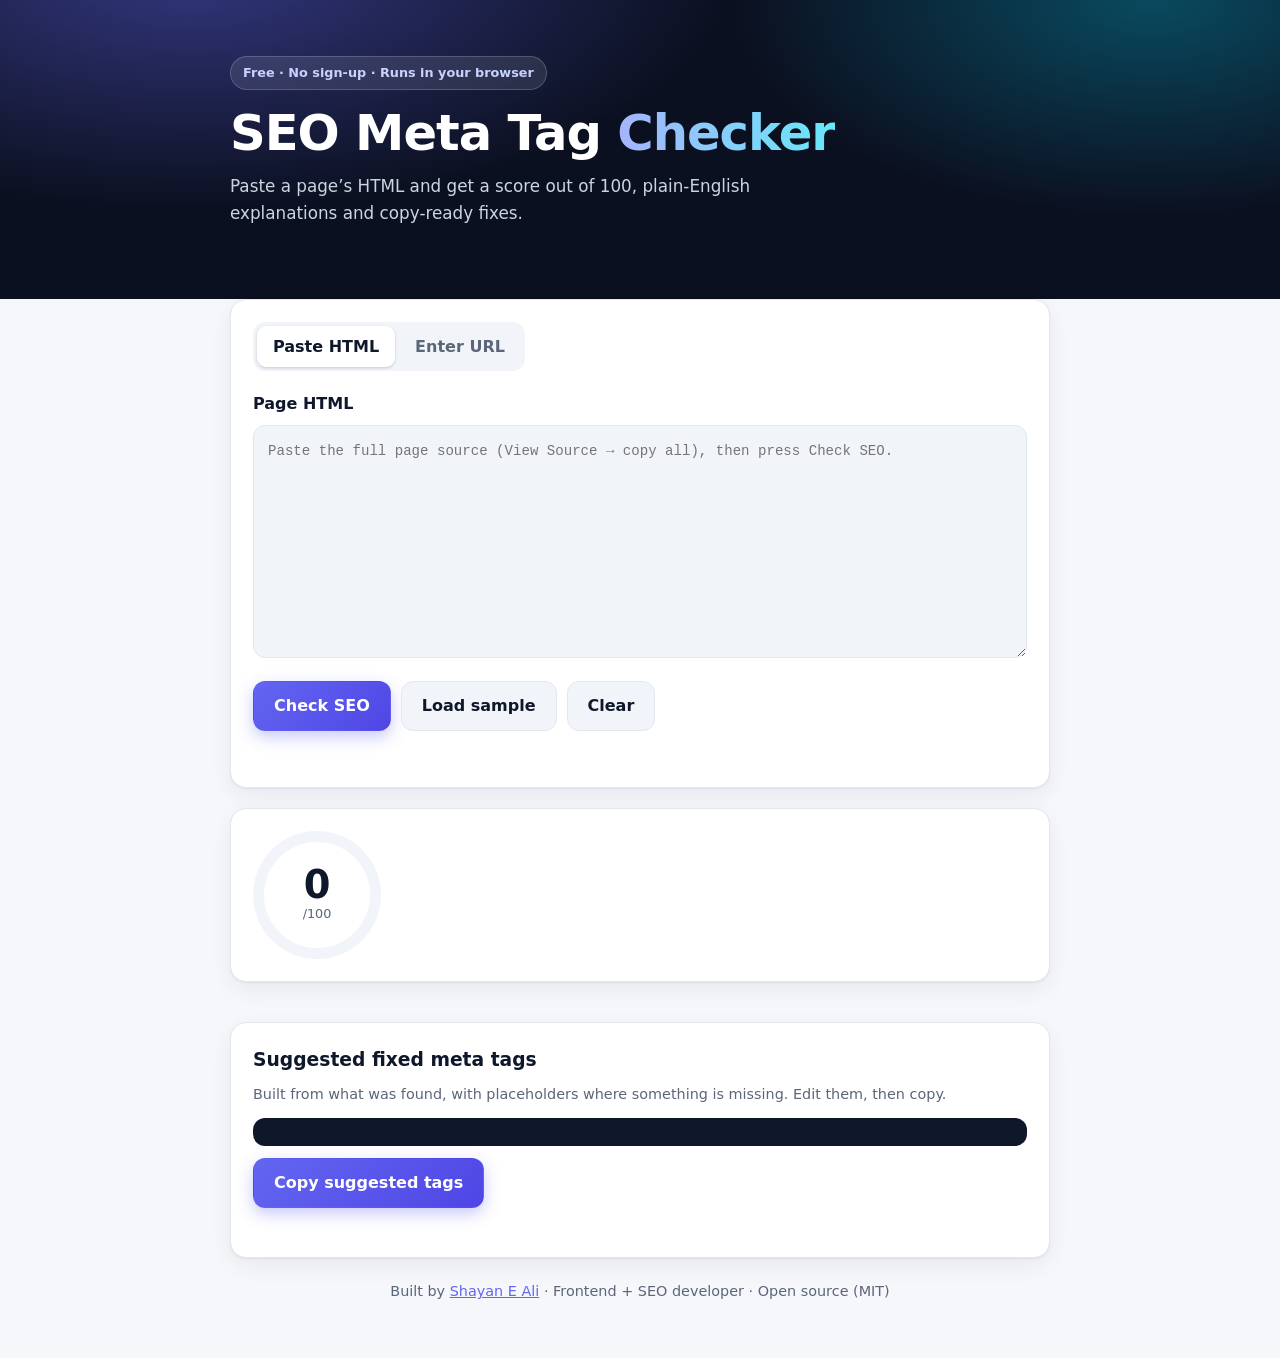
<file: index.html>
<!DOCTYPE html>
<html lang="en">
<head>
  <meta charset="UTF-8">
  <meta name="viewport" content="width=device-width, initial-scale=1.0">
  <meta name="theme-color" content="#0b1020">
  <title>SEO Meta Tag Checker — Free On-Page SEO Audit Tool</title>
  <meta name="description" content="Paste HTML or enter a URL to score your title, meta description, headings, Open Graph, Twitter cards, canonical, image alt text and JSON-LD — with clear fixes.">
  <link rel="canonical" href="https://shayaneali.github.io/seo-meta-tag-checker/">
  <meta property="og:type" content="website">
  <meta property="og:title" content="SEO Meta Tag Checker">
  <meta property="og:description" content="Free on-page SEO audit: score your meta tags and get copy-ready fixes.">
  <meta property="og:url" content="https://shayaneali.github.io/seo-meta-tag-checker/">
  <meta name="twitter:card" content="summary">
  <meta name="twitter:title" content="SEO Meta Tag Checker">
  <meta name="twitter:description" content="Free on-page SEO audit: score your meta tags and get copy-ready fixes.">
  <link rel="stylesheet" href="css/style.css">
</head>
<body>
  <a class="skip-link" href="#main">Skip to main content</a>
  <header class="hero">
    <div class="wrap">
      <span class="eyebrow">Free · No sign-up · Runs in your browser</span>
      <h1>SEO Meta Tag <span class="grad">Checker</span></h1>
      <p class="tagline">Paste a page’s HTML and get a score out of 100, plain-English explanations and copy-ready fixes.</p>
    </div>
  </header>

  <main id="main" class="wrap">
    <section class="card input-card" aria-labelledby="input-heading">
      <h2 id="input-heading" class="sr-only">Check a page</h2>
      <div class="tabs" role="tablist" aria-label="Input method">
        <button id="tab-html" role="tab" aria-selected="true" aria-controls="panel-html" class="tab is-active" type="button">Paste HTML</button>
        <button id="tab-url" role="tab" aria-selected="false" aria-controls="panel-url" class="tab" type="button">Enter URL</button>
      </div>

      <div id="panel-html" role="tabpanel" aria-labelledby="tab-html">
        <label for="html-input">Page HTML</label>
        <textarea id="html-input" rows="9" spellcheck="false" placeholder="Paste the full page source (View Source → copy all), then press Check SEO."></textarea>
      </div>
      <div id="panel-url" role="tabpanel" aria-labelledby="tab-url" hidden>
        <label for="url-input">Page URL</label>
        <input id="url-input" type="url" placeholder="https://example.com/" autocomplete="url">
        <p class="hint">Many sites block other websites from reading their HTML (CORS). If it fails, use <strong>Paste HTML</strong> — it always works.</p>
      </div>

      <div class="actions">
        <button id="check-btn" class="btn primary" type="button">Check SEO</button>
        <button id="sample-btn" class="btn ghost" type="button">Load sample</button>
        <button id="clear-btn" class="btn ghost" type="button">Clear</button>
      </div>
      <p id="status" role="status" aria-live="polite"></p>
    </section>

    <section id="results" aria-labelledby="results-heading" hidden>
      <h2 id="results-heading" class="sr-only">Results</h2>
      <div class="card score-card">
        <div class="score-circle" role="img" aria-label="Overall SEO score"><span id="score-value">0</span><span class="score-max">/100</span></div>
        <div>
          <p id="score-summary" class="summary"></p>
          <div id="chips" class="chips"></div>
        </div>
      </div>

      <div id="checks" class="checks"></div>

      <div class="card">
        <h3>Suggested fixed meta tags</h3>
        <p class="hint">Built from what was found, with placeholders where something is missing. Edit them, then copy.</p>
        <pre id="fix-output" tabindex="0"></pre>
        <button id="copy-fix-btn" class="btn primary" type="button">Copy suggested tags</button>
        <p id="copy-status" role="status" aria-live="polite"></p>
      </div>
    </section>
  </main>

  <footer class="site-footer wrap">
    <p>Built by <a href="https://github.com/shayaneali">Shayan E Ali</a> · Frontend + SEO developer · Open source (MIT)</p>
  </footer>

  <script src="js/app.js"></script>
</body>
</html>
</file>
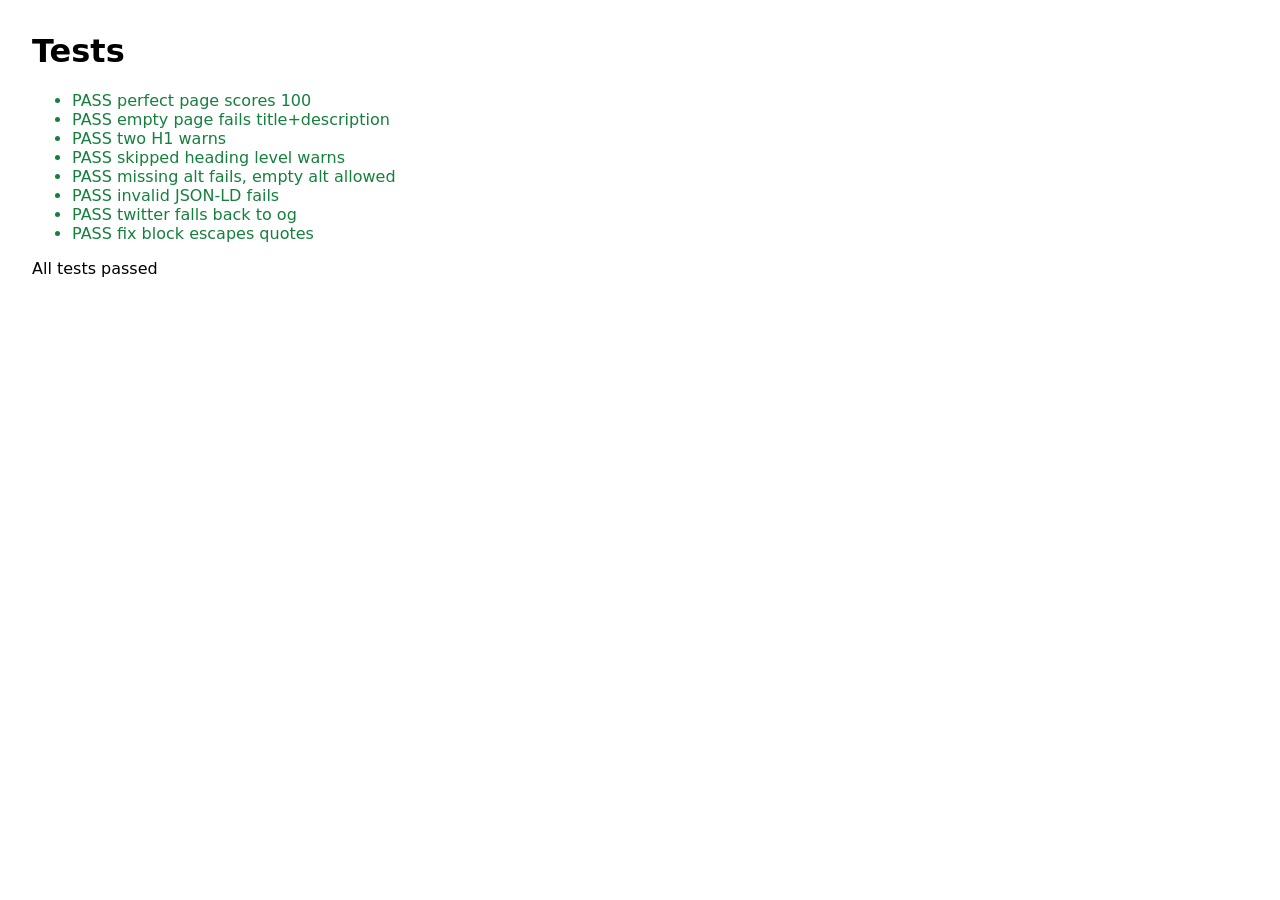
<file: tests.html>
<!DOCTYPE html>
<html lang="en"><head><meta charset="UTF-8"><title>SEO Meta Tag Checker tests</title>
<style>body{font:16px system-ui;margin:2rem}.ok{color:#15803d}.bad{color:#b91c1c;font-weight:700}</style></head>
<body><h1>Tests</h1><ul id="out"></ul><p id="sum"></p>
<script src="js/app.js"></script>
<script>
var C=window.SEOChecker,fails=0,out=document.getElementById("out");
function t(name,fn){var li=document.createElement("li");try{fn();li.className="ok";li.textContent="PASS "+name;}catch(e){fails++;li.className="bad";li.textContent="FAIL "+name+" - "+e.message;}out.appendChild(li);}
function eq(a,b){if(a!==b)throw new Error(a+" !== "+b);}
function get(r,id){return r.checks.filter(function(c){return c.id===id;})[0];}
var GOOD='<!DOCTYPE html><html lang="en"><head><meta charset="UTF-8"><meta name="viewport" content="width=device-width"><title>'+"A".repeat(55)+'</title><meta name="description" content="'+"d".repeat(150)+'"><link rel="canonical" href="https://e.com/"><meta property="og:title" content="t"><meta property="og:description" content="d"><meta property="og:image" content="https://e.com/i.jpg"><meta property="og:url" content="https://e.com/"><meta property="og:type" content="website"><meta name="twitter:card" content="summary"><script type="application/ld+json">{"@type":"WebPage"}<\/script></head><body><h1>Hi</h1><h2>Sub</h2><img src="a.jpg" alt="cat"></body></html>';
t("perfect page scores 100",function(){eq(C.runAudit(GOOD).score,100);});
t("empty page fails title+description",function(){var r=C.runAudit("<html></html>");eq(get(r,"title").status,"fail");eq(get(r,"description").status,"fail");});
t("two H1 warns",function(){eq(get(C.runAudit("<h1>a</h1><h1>b</h1>"),"headings").status,"warn");});
t("skipped heading level warns",function(){eq(get(C.runAudit("<h1>a</h1><h3>b</h3>"),"headings").status,"warn");});
t("missing alt fails, empty alt allowed",function(){eq(get(C.runAudit('<img src="a">'),"alt").status,"fail");eq(get(C.runAudit('<img src="a" alt="">'),"alt").status,"pass");});
t("invalid JSON-LD fails",function(){eq(get(C.runAudit('<script type="application/ld+json">{bad}<\/script>'),"jsonld").status,"fail");});
t("twitter falls back to og",function(){var h='<meta property="og:title" content="t"><meta property="og:description" content="d"><meta property="og:image" content="https://e.com/i.jpg"><meta name="twitter:card" content="summary">';eq(get(C.runAudit(h),"twitter").status,"pass");});
t("fix block escapes quotes",function(){var b=C.buildFixBlock(C.runAudit('<title>He said "hi"</title>').doc);if(b.indexOf("&quot;hi&quot;")<0)throw new Error("not escaped");});
document.getElementById("sum").textContent=fails?fails+" failing":"All tests passed";document.title=fails?"FAIL":"ALL PASS";
</script></body></html>
</file>
<file: css/style.css>
:root{
  --bg:#f5f7fb;--surface:#fff;--surface-2:#f1f5f9;--text:#0f172a;--muted:#5b6678;--border:#e2e8f0;
  --brand:#6366f1;--brand-2:#06b6d4;--ok:#16a34a;--warn:#d97706;--bad:#dc2626;
  --ok-bg:#dcfce7;--warn-bg:#fef3c7;--bad-bg:#fee2e2;--code:#0f172a;--code-text:#e2e8f0;
  --shadow:0 1px 2px rgba(15,23,42,.06),0 8px 24px rgba(15,23,42,.06);--r:16px;color-scheme:light dark}
@media (prefers-color-scheme:dark){:root{
  --bg:#0b1020;--surface:#131a2e;--surface-2:#1b2440;--text:#e8ecf6;--muted:#9aa6bf;--border:#26304f;
  --ok-bg:#12331f;--warn-bg:#3a2a0c;--bad-bg:#3b1517;--code:#0a0f1d;--shadow:0 8px 28px rgba(0,0,0,.35)}}
*{box-sizing:border-box}
html{scroll-behavior:smooth}
body{margin:0;font-family:Inter,system-ui,-apple-system,"Segoe UI",Roboto,sans-serif;background:var(--bg);color:var(--text);line-height:1.6}
.wrap{max-width:860px;margin:0 auto;padding:0 20px}
.sr-only{position:absolute;width:1px;height:1px;overflow:hidden;clip:rect(0 0 0 0);white-space:nowrap}
.skip-link{position:absolute;left:-999px;top:0;background:var(--brand);color:#fff;padding:10px 16px;z-index:10;border-radius:0 0 8px 0}
.skip-link:focus{left:0}
:focus-visible{outline:3px solid var(--brand-2);outline-offset:2px}
a{color:var(--brand)}
.hero{background:radial-gradient(900px 400px at 15% -10%,rgba(99,102,241,.45),transparent 60%),radial-gradient(700px 360px at 90% 0,rgba(6,182,212,.35),transparent 60%),#0b1020;color:#fff;padding:56px 0 72px}
.eyebrow{display:inline-block;font-size:.8rem;font-weight:600;padding:6px 12px;border-radius:999px;background:rgba(255,255,255,.1);border:1px solid rgba(255,255,255,.18);color:#c7d2fe}
.hero h1{font-size:clamp(2rem,6vw,3.1rem);line-height:1.1;margin:16px 0 12px;letter-spacing:-.02em}
.grad{background:linear-gradient(90deg,#a5b4fc,#67e8f9);-webkit-background-clip:text;background-clip:text;color:transparent}
.tagline{margin:0;color:#cbd5e1;max-width:56ch;font-size:1.05rem}
main{margin-top:-40px;padding-bottom:48px;display:grid;gap:20px}
.card{background:var(--surface);border:1px solid var(--border);border-radius:var(--r);box-shadow:var(--shadow);padding:22px}
.card h3{margin:0 0 4px}
.tabs{display:inline-flex;gap:4px;padding:4px;background:var(--surface-2);border-radius:12px;margin-bottom:6px}
.tab{border:0;background:transparent;color:var(--muted);font:inherit;font-weight:600;padding:8px 16px;border-radius:9px;cursor:pointer;transition:.15s}
.tab:hover{color:var(--text)}
.tab.is-active{background:var(--surface);color:var(--text);box-shadow:0 1px 3px rgba(0,0,0,.18)}
label{display:block;font-weight:600;margin:14px 0 8px}
textarea,input[type=url]{width:100%;padding:14px;border:1px solid var(--border);border-radius:12px;font:inherit;background:var(--surface-2);color:var(--text);transition:border-color .15s,box-shadow .15s}
textarea{font-family:ui-monospace,SFMono-Regular,Consolas,monospace;font-size:.88rem;resize:vertical;min-height:150px}
textarea:focus,input:focus{outline:0;border-color:var(--brand);box-shadow:0 0 0 4px rgba(99,102,241,.2)}
.hint{color:var(--muted);font-size:.9rem;margin:8px 0 0}
.actions{display:flex;flex-wrap:wrap;gap:10px;margin-top:16px}
.btn{font:inherit;font-weight:600;padding:11px 20px;border-radius:12px;cursor:pointer;border:1px solid transparent;transition:transform .12s,box-shadow .15s,background .15s}
.btn:active{transform:translateY(1px)}
.btn.primary,.copy-fix{background:linear-gradient(135deg,var(--brand),#4f46e5);color:#fff;box-shadow:0 6px 16px rgba(99,102,241,.35)}
.btn.primary:hover,.copy-fix:hover{box-shadow:0 8px 22px rgba(99,102,241,.5);filter:brightness(1.06)}
.btn.ghost{background:var(--surface-2);color:var(--text);border-color:var(--border)}
.btn.ghost:hover{border-color:var(--brand)}
#status{min-height:1.4rem;margin:12px 0 0;color:var(--warn);font-weight:500}
.score-card{display:flex;align-items:center;gap:22px;flex-wrap:wrap}
.score-circle{--pct:0%;--ring:var(--brand);width:128px;height:128px;border-radius:50%;display:grid;place-content:center;text-align:center;position:relative;background:conic-gradient(var(--ring) var(--pct),var(--surface-2) 0)}
.score-circle::before{content:"";position:absolute;inset:11px;border-radius:50%;background:var(--surface)}
.score-circle>*{position:relative}
#score-value{font-size:2.4rem;font-weight:800;line-height:1}
.score-max{font-size:.8rem;color:var(--muted)}
.score-circle[data-level=good]{--ring:var(--ok)}.score-circle[data-level=ok]{--ring:var(--warn)}.score-circle[data-level=bad]{--ring:var(--bad)}
.summary{font-size:1.15rem;font-weight:600;margin:0 0 10px}
.chips{display:flex;flex-wrap:wrap;gap:8px}
.chip{font-size:.85rem;font-weight:600;padding:4px 12px;border-radius:999px}
.chip.fail{background:var(--bad-bg);color:var(--bad)}.chip.warn{background:var(--warn-bg);color:var(--warn)}.chip.pass{background:var(--ok-bg);color:var(--ok)}
.checks{display:grid;gap:12px}
.check{--c:var(--ok);background:var(--surface);border:1px solid var(--border);border-left:5px solid var(--c);border-radius:14px;padding:16px 18px;box-shadow:var(--shadow)}
.check.warn{--c:var(--warn)}.check.fail{--c:var(--bad)}
.check h4{display:inline;margin:0;font-size:1.02rem}
.badge{display:inline-block;margin-left:8px;font-size:.72rem;font-weight:700;text-transform:uppercase;letter-spacing:.04em;padding:2px 9px;border-radius:999px;background:var(--c);color:#fff}
.pts{color:var(--muted);font-size:.85rem;margin-left:6px}
.detail{margin:8px 0 0;color:var(--muted)}
.check::after{content:"";display:block;height:5px;border-radius:99px;margin-top:12px;background:linear-gradient(90deg,var(--c) var(--w,0%),var(--surface-2) 0)}
.check pre,#fix-output{background:var(--code);color:var(--code-text);padding:14px;border-radius:12px;overflow:auto;font-size:.82rem;margin:12px 0;white-space:pre-wrap;word-break:break-word}
.copy-fix{padding:7px 14px;border-radius:10px;border:0;font:inherit;font-weight:600;font-size:.85rem;cursor:pointer}
#copy-status{min-height:1.2rem;color:var(--ok);margin:8px 0 0;font-weight:500}
.site-footer{padding:8px 20px 40px;color:var(--muted);text-align:center;font-size:.9rem}
@media (max-width:520px){.card{padding:16px}.score-card{justify-content:center;text-align:center}.chips{justify-content:center}.actions .btn{flex:1 1 auto}}
@media (prefers-reduced-motion:reduce){*{transition:none!important;scroll-behavior:auto!important}}
#results{display:grid;gap:20px}
</file>
